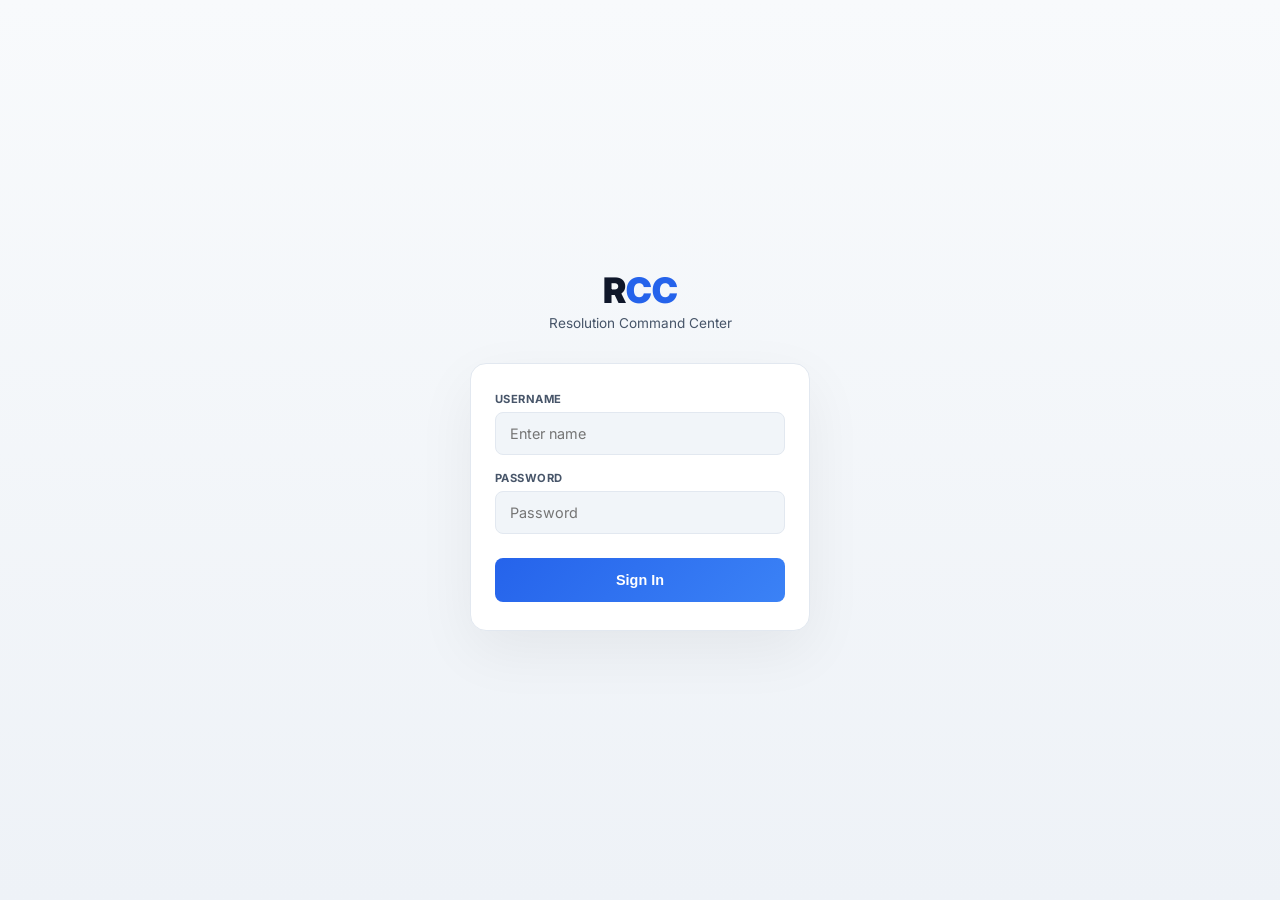
<file: mobile/index.html>
<!DOCTYPE html>
<html lang="en">
<head>
  <meta charset="UTF-8">
  <meta name="viewport" content="width=device-width, initial-scale=1.0, maximum-scale=1.0, user-scalable=no">
  <meta name="theme-color" content="#0b1120">
  <meta name="apple-mobile-web-app-capable" content="yes">
  <meta name="apple-mobile-web-app-status-bar-style" content="black-translucent">
  <meta name="apple-mobile-web-app-title" content="RCC">
  <link rel="manifest" href="manifest.json">
  <link rel="apple-touch-icon" href="icons/icon-192.png">
  <link rel="icon" type="image/png" href="icons/icon-192.png">
  <link href="https://fonts.googleapis.com/css2?family=Inter:wght@400;500;600;700;800;900&family=JetBrains+Mono:wght@400;600;700;800&display=swap" rel="stylesheet">
  <link rel="stylesheet" href="style.css?v=27">
  <title>RCC Mobile</title>
</head>
<body>

  <!-- LOGIN SCREEN -->
  <div class="login-screen" id="loginScreen">
    <div class="login-logo">R<span>CC</span></div>
    <div class="login-sub">Resolution Command Center</div>
    <div class="login-form">
      <div class="input-group">
        <label>Username</label>
        <input type="text" id="loginUser" placeholder="Enter name" autocomplete="username">
      </div>
      <div class="input-group">
        <label>Password</label>
        <input type="password" id="loginPass" placeholder="Password" autocomplete="current-password">
      </div>
      <button class="btn-primary" id="loginBtn">Sign In</button>
      <div class="login-error" id="loginError">Invalid username or password</div>
    </div>
  </div>

  <!-- APP SHELL -->
  <div class="app-container" id="appContainer">
    
    <!-- TOP BAR -->
    <div class="topbar">
      <div style="display:flex;align-items:center;gap:10px">
        <button class="btn-menu" id="menuBtn" onclick="toggleMenu()">☰</button>
        <div class="topbar-title">R<span>CC</span></div>
      </div>
      <div class="topbar-user">
        <span class="topbar-badge" id="userBadge">Admin</span>
        <button class="btn-icon" onclick="forceRefresh()" title="Refresh">⟳</button>
        <button class="btn-icon" id="themeBtn" onclick="toggleTheme()" title="Theme">☀️</button>
        <button class="btn-logout" id="logoutBtn">Logout</button>
      </div>
    </div>

    <!-- SIDE MENU (Admin) -->
    <div class="menu-overlay" id="menuOverlay" onclick="toggleMenu()"></div>
    <div class="side-menu" id="sideMenu">
      <div class="menu-header">
        <div class="menu-title">R<span>CC</span> Menu</div>
        <button class="menu-close" onclick="toggleMenu()">✕</button>
      </div>
      <!-- SHARE LINKS — collapsible -->
      <div class="menu-section">
        <div class="menu-section-title menu-accordion" onclick="toggleAccordion(this)">📤 Share Links <span class="acc-arrow">▶</span></div>
        <div class="menu-accordion-body" style="display:none">
          <div class="menu-item" onclick="copyLink('trails')">
            <span>📌 Pending Trails Link</span>
            <span class="menu-hint">Copy</span>
          </div>
          <div class="menu-item" onclick="copyLink('flowlist')">
            <span>📋 Flow List Link</span>
            <span class="menu-hint">Copy</span>
          </div>
          <div class="menu-item toggle-item">
            <span>🔗 Links Access</span>
            <label class="toggle-switch">
              <input type="checkbox" id="linkToggle" checked onchange="togglePublicAccess()">
              <span class="toggle-slider"></span>
            </label>
          </div>
          <div class="menu-item toggle-item">
            <span>🔑 Password Lock</span>
            <label class="toggle-switch">
              <input type="checkbox" id="pwdToggle" onchange="togglePasswordRequired()">
              <span class="toggle-slider"></span>
            </label>
          </div>
          <div class="menu-item" onclick="changePassword()">
            <span>✏️ Change Password</span>
            <span class="menu-hint" id="currentPwd">rcc123</span>
          </div>
        </div>
      </div>
      <!-- ACTION CENTER — collapsible -->
      <div class="menu-section">
        <div class="menu-section-title menu-accordion" onclick="toggleAccordion(this)">🔐 Action Center <span class="acc-arrow">▶</span></div>
        <div class="menu-accordion-body" style="display:none">
          <div class="menu-item" onclick="copyLink('search')">
            <span>🔍 Action Center Link</span>
            <span class="menu-hint">Copy</span>
          </div>
          <div class="menu-item toggle-item">
            <span>🔓 Search Access</span>
            <label class="toggle-switch">
              <input type="checkbox" id="searchToggle" onchange="toggleSearchAccess()">
              <span class="toggle-slider"></span>
            </label>
          </div>
          <div class="menu-item" onclick="changeSearchPassword()">
            <span>🔑 Search Password</span>
            <span class="menu-hint" id="searchPwd">rcc@admin</span>
          </div>
        </div>
      </div>
      <!-- SETTINGS — collapsible -->
      <div class="menu-section">
        <div class="menu-section-title menu-accordion" onclick="toggleAccordion(this)">⚙️ Settings <span class="acc-arrow">▶</span></div>
        <div class="menu-accordion-body" style="display:none">
          <div class="menu-item toggle-item">
            <span>🌙 Night Mode</span>
            <label class="toggle-switch">
              <input type="checkbox" id="nightToggle" onchange="toggleTheme()">
              <span class="toggle-slider"></span>
            </label>
          </div>
          <div class="menu-item toggle-item">
            <span>📊 Projection %</span>
            <label class="toggle-switch">
              <input type="checkbox" id="projToggle" checked onchange="toggleProjection()">
              <span class="toggle-slider"></span>
            </label>
          </div>
          <div class="menu-item" onclick="installApp()">
            <span>📱 Install App</span>
          </div>
          <div class="menu-item" onclick="showVisitorLogs()">
            <span>👁️ Visitor Logs</span>
          </div>
        </div>
      </div>
      <!-- REPORTS — collapsible -->
      <div class="menu-section">
        <div class="menu-section-title menu-accordion" onclick="toggleAccordion(this)">📊 Reports <span class="acc-arrow">▶</span></div>
        <div class="menu-accordion-body" style="display:none">
          <div class="menu-item" onclick="generateReport()">
            <span>💰 Till Time Payments</span>
          </div>
          <div class="menu-item" onclick="generateResolutionTable()">
            <span>📋 Resolution Table</span>
          </div>
          <div class="menu-item" onclick="showPaymentUpdate()">
            <span>💳 Payment Update</span>
          </div>
          <div class="menu-item" onclick="showVerifyList()">
            <span>📋 Verify List</span>
          </div>
          <div class="menu-item" onclick="showTrailsUpload()">
            <span>📤 Upload Trails CSV</span>
          </div>
        </div>
      </div>
      <!-- INCENTIVE — collapsible -->
      <div class="menu-section">
        <div class="menu-section-title menu-accordion" onclick="toggleAccordion(this)">💰 Incentive <span class="acc-arrow">▶</span></div>
        <div class="menu-accordion-body" style="display:none">
          <div class="menu-item" onclick="generateWinners()">
            <span>🏅 Daily Winners</span>
          </div>
          <div class="menu-item" onclick="downloadMonthlyIncentive()">
            <span>📊 Monthly Incentive (Excel)</span>
          </div>
          <div class="menu-item" onclick="showIncentiveRules()">
            <span>⚙️ Incentive Rules</span>
          </div>
        </div>
      </div>
      <div class="menu-section">
        <div class="menu-item menu-danger" onclick="document.getElementById('logoutBtn').click();toggleMenu()">
          <span>🚪 Logout</span>
        </div>
      </div>
      <div class="menu-footer" id="menuFooter">Logged in as ADMIN</div>
    </div>

    <!-- REFRESH INDICATOR -->
    <div class="refresh-indicator" id="refreshIndicator">🔄 Refreshing...</div>

    <!-- PAGE CONTENT -->
    <div class="page-content">
      
      <!-- DASHBOARD PAGE -->
      <div class="page active" id="pageDashboard">
        <div id="dashboardContent"><div class="loader"><div class="spinner"></div></div></div>
      </div>

      <!-- TRAILS PAGE -->
      <div class="page" id="pageTrails">
        <div id="trailsContent"><div class="loader"><div class="spinner"></div></div></div>
      </div>

      <!-- FLOW LIST PAGE -->
      <div class="page" id="pageFlow">
        <div id="flowContent"><div class="loader"><div class="spinner"></div></div></div>
      </div>

      <!-- SEARCH PAGE -->
      <div class="page" id="pageSearch">
        <div class="search-box">
          <span class="icon">🔍</span>
          <input type="text" id="searchInput" placeholder="Loan No / Customer Name">
        </div>
        <div class="pill-tabs" id="searchBktTabs">
          <div class="pill-tab active" onclick="setSearchBkt('ALL')">ALL</div>
          <div class="pill-tab" onclick="setSearchBkt(1)">BKT-1</div>
          <div class="pill-tab" onclick="setSearchBkt(2)">BKT-2</div>
          <div class="pill-tab" onclick="setSearchBkt(3)">BKT-3</div>
          <div class="pill-tab" onclick="setSearchBkt(4)">BKT-4</div>
          <div class="pill-tab" onclick="setSearchBkt(5)">BKT-5</div>
          <div class="pill-tab" onclick="setSearchBkt(6)">BKT-6</div>
        </div>
        <div id="searchResults"></div>
      </div>

      <!-- PROJECTION PAGE -->
      <div class="page" id="pageRanking">
        <div id="rankingContent"><div class="loader"><div class="spinner"></div></div></div>
      </div>

    </div>

    <!-- BOTTOM NAV -->
    <div class="bottom-nav">
      <div class="nav-item active" data-page="pageDashboard">
        <span class="icon">📊</span>
        <span class="label">Dashboard</span>
      </div>
      <div class="nav-item" data-page="pageTrails">
        <span class="icon">📌</span>
        <span class="label">Trails</span>
      </div>
      <div class="nav-item" data-page="pageFlow">
        <span class="icon">📋</span>
        <span class="label">Flow</span>
      </div>
      <div class="nav-item" data-page="pageSearch">
        <span class="icon">🔍</span>
        <span class="label">Search</span>
      </div>
      <div class="nav-item" data-page="pageRanking">
        <span class="icon">📊</span>
        <span class="label">Projection</span>
      </div>
    </div>

  </div>

  <script src="app.js?v=88"></script>
</body>
</html>
</file>
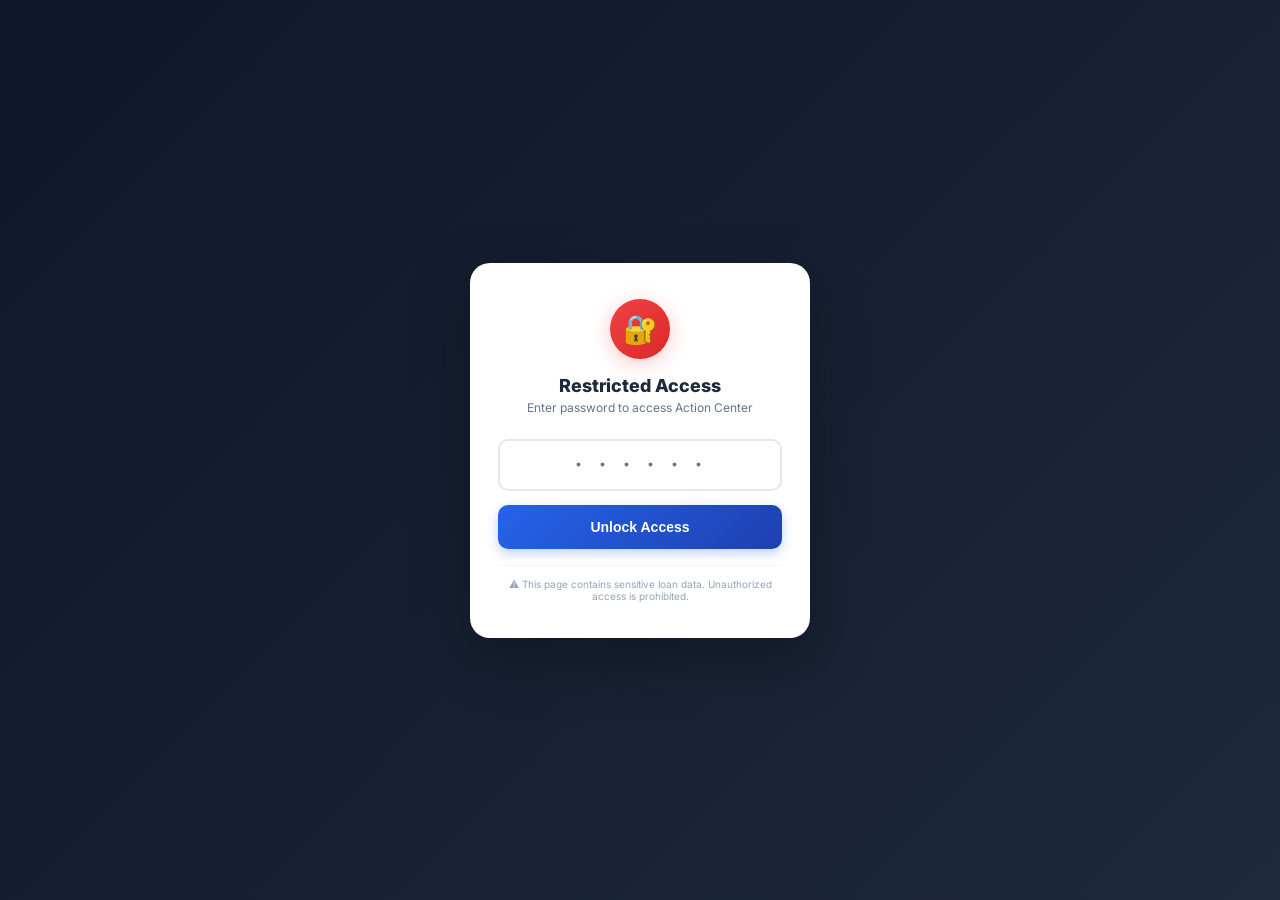
<file: mobile/public_search.html>
<!DOCTYPE html>
<html lang="en">
<head>
  <meta charset="UTF-8">
  <meta name="viewport" content="width=device-width, initial-scale=1.0, user-scalable=no">
  <title>RCC - Action Center</title>
  <link href="https://fonts.googleapis.com/css2?family=Inter:wght@400;500;600;700;800;900&family=JetBrains+Mono:wght@400;600;700&display=swap" rel="stylesheet">
  <style>
    * { margin: 0; padding: 0; box-sizing: border-box; }
    body { font-family: 'Inter', sans-serif; background: #f0f4f8; color: #1a202c; min-height: 100vh; }
    .topbar { background: linear-gradient(135deg, #1e293b, #334155); color: white; padding: 16px 20px; text-align: center; font-size: 15px; font-weight: 700; position: sticky; top: 0; z-index: 100; box-shadow: 0 2px 12px rgba(0,0,0,0.2); }
    .topbar small { display: block; font-size: 11px; font-weight: 400; opacity: 0.7; margin-top: 3px; }
    .container { padding: 16px; max-width: 600px; margin: 0 auto; }
    .search-wrap { position: relative; margin-bottom: 14px; }
    .search-wrap input { width: 100%; padding: 14px 16px 14px 42px; border: 2px solid #e2e8f0; border-radius: 12px; font-size: 14px; font-weight: 500; background: white; color: #1e293b; outline: none; box-shadow: 0 2px 8px rgba(0,0,0,0.04); }
    .search-wrap input:focus { border-color: #2563eb; box-shadow: 0 0 0 3px rgba(37,99,235,0.1); }
    .search-wrap .icon { position: absolute; left: 14px; top: 50%; transform: translateY(-50%); font-size: 16px; }
    .bkt-tabs { display: flex; gap: 6px; margin-bottom: 14px; overflow-x: auto; padding: 2px; }
    .bkt-tab { padding: 8px 14px; border-radius: 20px; font-size: 11px; font-weight: 700; cursor: pointer; white-space: nowrap; background: #e2e8f0; color: #475569; transition: all 0.2s; }
    .bkt-tab.active { background: linear-gradient(135deg, #2563eb, #1e40af); color: white; }
    .count-info { font-size: 12px; color: #64748b; margin-bottom: 12px; font-weight: 500; }
    .count-info strong { color: #1e293b; }
    .case-card { background: white; border: 1px solid #e2e8f0; border-radius: 12px; padding: 14px 16px; margin-bottom: 10px; cursor: pointer; transition: all 0.2s; box-shadow: 0 2px 6px rgba(0,0,0,0.04); }
    .case-card:active { transform: scale(0.98); }
    .case-card.expanded { border-color: #93c5fd; box-shadow: 0 4px 16px rgba(37,99,235,0.1); }
    .card-header { display: flex; align-items: center; justify-content: space-between; margin-bottom: 4px; }
    .card-name { font-size: 13px; font-weight: 700; color: #1e293b; display: flex; align-items: center; gap: 6px; }
    .card-chip { display: inline-flex; padding: 3px 8px; border-radius: 12px; font-size: 10px; font-weight: 700; font-family: 'JetBrains Mono', monospace; }
    .chip-stable { background: #dcfce7; color: #16a34a; border: 1px solid #bbf7d0; }
    .chip-flow { background: #fef3c7; color: #d97706; border: 1px solid #fde68a; }
    .chip-rb { background: #ede9fe; color: #7c3aed; border: 1px solid #ddd6fe; }
    .card-sub { font-size: 11px; color: #64748b; font-weight: 500; }
    .card-sub .green { color: #059669; font-weight: 700; }
    .card-details { display: none; margin-top: 12px; border-top: 1px solid #f1f5f9; padding-top: 12px; }
    .case-card.expanded .card-details { display: block; }
    .detail-section { margin-bottom: 12px; }
    .detail-section:last-child { margin-bottom: 0; }
    .section-title { font-size: 10px; font-weight: 700; color: #2563eb; text-transform: uppercase; letter-spacing: 0.05em; margin-bottom: 8px; padding-bottom: 4px; border-bottom: 1px solid #eff6ff; }
    .detail-grid { display: grid; grid-template-columns: 1fr 1fr; gap: 8px; }
    .detail-item { display: flex; flex-direction: column; gap: 1px; }
    .detail-label { font-size: 9px; font-weight: 700; color: #94a3b8; text-transform: uppercase; }
    .detail-val { font-size: 12px; font-weight: 600; color: #1e293b; }
    .detail-val.mono { font-family: 'JetBrains Mono', monospace; }
    .detail-val.green { color: #059669; }
    .detail-val.amber { color: #d97706; }
    .detail-val.red { color: #dc2626; }
    .detail-val.purple { color: #7c3aed; }
    .empty { text-align: center; padding: 40px; color: #94a3b8; font-size: 13px; }
    .empty .emoji { font-size: 36px; margin-bottom: 8px; }

    /* PASSWORD GATE */
    .password-gate { position: fixed; inset: 0; background: linear-gradient(135deg, #0f172a, #1e293b); display: flex; justify-content: center; align-items: center; z-index: 9999; padding: 20px; }
    .password-card { background: white; border-radius: 20px; padding: 36px 28px; text-align: center; box-shadow: 0 20px 60px rgba(0,0,0,0.3); max-width: 340px; width: 100%; }
    .password-card .lock-icon { width: 60px; height: 60px; background: linear-gradient(135deg, #ef4444, #dc2626); border-radius: 50%; display: flex; align-items: center; justify-content: center; font-size: 28px; margin: 0 auto 16px; box-shadow: 0 4px 20px rgba(239,68,68,0.3); }
    .password-card .title { font-size: 18px; font-weight: 800; color: #1e293b; margin-bottom: 4px; }
    .password-card .subtitle { font-size: 12px; color: #64748b; margin-bottom: 24px; }
    .password-card input { width: 100%; padding: 14px 16px; border: 2px solid #e2e8f0; border-radius: 10px; font-size: 15px; outline: none; text-align: center; letter-spacing: 3px; font-weight: 700; font-family: 'JetBrains Mono', monospace; }
    .password-card input:focus { border-color: #2563eb; box-shadow: 0 0 0 3px rgba(37,99,235,0.1); }
    .password-card button { width: 100%; padding: 14px; margin-top: 14px; background: linear-gradient(135deg, #2563eb, #1e40af); color: white; border: none; border-radius: 10px; font-size: 14px; font-weight: 700; cursor: pointer; box-shadow: 0 4px 12px rgba(37,99,235,0.3); transition: all 0.2s; }
    .password-card button:active { transform: scale(0.97); }
    .password-card .error { color: #dc2626; font-size: 12px; margin-top: 10px; display: none; font-weight: 600; }
    .password-card .warning { font-size: 10px; color: #94a3b8; margin-top: 16px; padding-top: 12px; border-top: 1px solid #f1f5f9; }
  </style>
</head>
<body>
  <!-- PASSWORD GATE (always required for search) -->
  <div class="password-gate" id="passwordGate">
    <div class="password-card">
      <div class="lock-icon">🔐</div>
      <div class="title">Restricted Access</div>
      <div class="subtitle">Enter password to access Action Center</div>
      <input type="password" id="gatePassword" placeholder="• • • • • •" onkeypress="if(event.key==='Enter')verifyPassword()">
      <button onclick="verifyPassword()">Unlock Access</button>
      <div class="error" id="gateError">❌ Wrong password. Access denied.</div>
      <div class="warning">⚠️ This page contains sensitive loan data. Unauthorized access is prohibited.</div>
    </div>
  </div>

  <!-- MAIN CONTENT -->
  <div id="mainApp" style="display:none">
    <div class="topbar">
      🔍 RCC — Action Center
      <small>Search loan details</small>
    </div>
    <div class="container">
      <div class="search-wrap">
        <span class="icon">🔍</span>
        <input type="text" id="searchInput" placeholder="Loan No / Customer Name">
      </div>
      <div class="bkt-tabs" id="bktTabs">
        <div class="bkt-tab active" onclick="setBkt('ALL')">ALL</div>
        <div class="bkt-tab" onclick="setBkt(1)">BKT-1</div>
        <div class="bkt-tab" onclick="setBkt(2)">BKT-2</div>
        <div class="bkt-tab" onclick="setBkt(3)">BKT-3</div>
        <div class="bkt-tab" onclick="setBkt(4)">BKT-4</div>
        <div class="bkt-tab" onclick="setBkt(5)">BKT-5</div>
        <div class="bkt-tab" onclick="setBkt(6)">BKT-6</div>
      </div>
      <div class="bkt-tabs" id="statusTabs">
        <div class="bkt-tab active" onclick="setStatus('ALL')">ALL</div>
        <div class="bkt-tab" onclick="setStatus('FLOW')" style="--tab-color:#d97706">FLOW</div>
        <div class="bkt-tab" onclick="setStatus('STABLE')" style="--tab-color:#059669">STABLE</div>
        <div class="bkt-tab" onclick="setStatus('RB')" style="--tab-color:#7c3aed">RB</div>
      </div>
      <div id="results"><div class="empty"><div class="emoji">🔍</div>Search for a loan or customer name</div></div>
    </div>
  </div>

  <script>
    const API = window.location.origin;
    let currentBkt = 'ALL';
    let currentStatus = 'ALL';
    let searchTimeout = null;

    function fmtIndian(num) {
      if (!num || isNaN(num)) return '0';
      num = Math.round(Math.abs(num));
      const str = num.toString();
      if (str.length <= 3) return '₹' + str;
      const last3 = str.slice(-3);
      const rest = str.slice(0, -3);
      const formatted = rest.replace(/\B(?=(\d{2})+(?!\d))/g, ',') + ',' + last3;
      return '₹' + formatted;
    }

    // PASSWORD VERIFICATION
    async function verifyPassword() {
      const pwd = document.getElementById('gatePassword').value;
      try {
        const res = await fetch(`${API}/api/public-verify`, {
          method: 'POST',
          headers: { 'Content-Type': 'application/json' },
          body: JSON.stringify({ password: pwd, type: 'search' })
        });
        const data = await res.json();
        if (data.verified) {
          document.getElementById('passwordGate').style.display = 'none';
          document.getElementById('mainApp').style.display = 'block';
          loadCases('');
        } else {
          document.getElementById('gateError').style.display = 'block';
          document.getElementById('gatePassword').value = '';
        }
      } catch(e) {
        document.getElementById('gateError').style.display = 'block';
      }
    }

    // SEARCH
    document.getElementById('searchInput').addEventListener('input', (e) => {
      clearTimeout(searchTimeout);
      searchTimeout = setTimeout(() => loadCases(e.target.value), 300);
    });

    function setBkt(b) {
      currentBkt = b;
      document.querySelectorAll('#bktTabs .bkt-tab').forEach((t, i) => {
        if (b === 'ALL' && i === 0) t.classList.add('active');
        else if (b === i) t.classList.add('active');
        else t.classList.remove('active');
      });
      loadCases(document.getElementById('searchInput').value);
    }

    function setStatus(s) {
      currentStatus = s;
      document.querySelectorAll('#statusTabs .bkt-tab').forEach((t, i) => {
        const vals = ['ALL', 'FLOW', 'STABLE', 'RB'];
        t.classList.toggle('active', vals[i] === s);
      });
      loadCases(document.getElementById('searchInput').value);
    }

    async function loadCases(query) {
      let url = `${API}/api/search?q=${encodeURIComponent(query || '')}&user=ADMIN&role=admin`;
      if (currentBkt !== 'ALL') url += `&bucket=${currentBkt}`;
      if (currentStatus !== 'ALL') url += `&status=${currentStatus}`;
      try {
        const res = await fetch(url);
        const data = await res.json();
        if (!data || !data.results || data.results.length === 0) {
          document.getElementById('results').innerHTML = '<div class="empty"><div class="emoji">📭</div>No cases found</div>';
          return;
        }
        let html = `<div class="count-info">Showing <strong>${data.results.length}</strong> cases</div>`;
        data.results.forEach(r => {
          const chipCls = r.pos_status === 'STABLE' ? 'chip-stable' : r.pos_status === 'RB' ? 'chip-rb' : 'chip-flow';
          const rcCls = r.receipt_cut === 'PAID' ? 'green' : 'red';
          html += `
            <div class="case-card" onclick="this.classList.toggle('expanded')">
              <div class="card-header">
                <div class="card-name"><span>🏦</span>${r.customer_name}</div>
                <span class="card-chip ${chipCls}">${r.pos_status}</span>
              </div>
              <div class="card-sub">For Stable <span class="green">${fmtIndian(r.stab_amount)}</span> · POS ${fmtIndian(r.pos)} · BKT-${r.bucket}</div>
              <div class="card-details">
                <div class="detail-section">
                  <div class="section-title">Basic Details</div>
                  <div class="detail-grid">
                    <div class="detail-item"><span class="detail-label">Loan No</span><span class="detail-val mono">${r.loan_no}</span></div>
                    <div class="detail-item"><span class="detail-label">Customer</span><span class="detail-val">${r.customer_name}</span></div>
                    <div class="detail-item"><span class="detail-label">Executive</span><span class="detail-val">${r.team}</span></div>
                    <div class="detail-item"><span class="detail-label">Area</span><span class="detail-val">${r.area || '—'}</span></div>
                    <div class="detail-item"><span class="detail-label">Mobile</span><span class="detail-val mono">${r.mobile || '—'}</span></div>
                    <div class="detail-item"><span class="detail-label">Bucket</span><span class="detail-val">BKT-${r.bucket}</span></div>
                  </div>
                </div>
                <div class="detail-section">
                  <div class="section-title">Recovery Info</div>
                  <div class="detail-grid">
                    <div class="detail-item"><span class="detail-label">EMI</span><span class="detail-val mono">${fmtIndian(r.emi)}</span></div>
                    <div class="detail-item"><span class="detail-label">Stable Amt</span><span class="detail-val mono green">${fmtIndian(r.stab_amount)}</span></div>
                    <div class="detail-item"><span class="detail-label">POS</span><span class="detail-val mono green">${fmtIndian(r.pos)}</span></div>
                    <div class="detail-item"><span class="detail-label">Paid</span><span class="detail-val mono green">${fmtIndian(r.paid_amount)}</span></div>
                    <div class="detail-item"><span class="detail-label">DRA%</span><span class="detail-val mono amber">${r.dra_pct}%</span></div>
                    <div class="detail-item"><span class="detail-label">Receipt</span><span class="detail-val ${rcCls}">${r.receipt_cut}</span></div>
                  </div>
                </div>
              </div>
            </div>
          `;
        });
        document.getElementById('results').innerHTML = html;
      } catch(e) {
        document.getElementById('results').innerHTML = '<div class="empty"><div class="emoji">⚠️</div>Error loading data</div>';
      }
    }
  </script>
</body>
</html>
</file>
<file: mobile/style.css>
/* ── RCC Mobile PWA — Streamlit-Level Premium Theme ── */

:root, [data-theme="dark"] {
  --bg: #0b1120;
  --surface: #131c2e;
  --surface2: #1a2540;
  --border: #2d3b52;
  --ink: #e8edf5;
  --muted: #7a8ba8;
  --accent: #3b82f6;
  --green: #10b981;
  --green-val: #4ade80;
  --amber: #f59e0b;
  --amber-val: #fbbf24;
  --red: #ef4444;
  --red-val: #f87171;
  --purple: #8b5cf6;
  --purple-val: #c4b5fd;
  --font: 'Inter', -apple-system, BlinkMacSystemFont, "Segoe UI", Roboto, sans-serif;
  --mono: 'JetBrains Mono', 'SF Mono', monospace;
  --radius: 14px;
  --shadow: 0 8px 32px rgba(0,0,0,.3);
  --track-bg: #0a1425;
  --donut-track: #0a1425;
  --payout-bg: linear-gradient(135deg, #1a1040, #2d1b69);
  --banner-bg: linear-gradient(135deg, #0f2847 0%, #1d4ed8 50%, #3b82f6 100%);
  --topbar-bg: rgba(11,17,32,.95);
  --nav-bg: rgba(19,28,46,.97);
  --chip-bg: rgba(59,130,246,.12);
}

[data-theme="light"] {
  --bg: #f8fafc;
  --surface: #ffffff;
  --surface2: #f1f5f9;
  --border: #e2e8f0;
  --ink: #0f172a;
  --muted: #475569;
  --accent: #2563eb;
  --green: #059669;
  --green-val: #059669;
  --amber: #d97706;
  --amber-val: #b45309;
  --red: #dc2626;
  --red-val: #dc2626;
  --purple: #7c3aed;
  --purple-val: #6d28d9;
  --shadow: 0 4px 12px rgba(0,0,0,.06);
  --track-bg: #e2e8f0;
  --donut-track: #e2e8f0;
  --payout-bg: linear-gradient(135deg, #eef2ff, #e0e7ff);
  --banner-bg: linear-gradient(135deg, #1e40af 0%, #2563eb 40%, #60a5fa 100%);
  --topbar-bg: rgba(255,255,255,.95);
  --nav-bg: rgba(255,255,255,.97);
  --chip-bg: rgba(37,99,235,.08);
}

* { margin: 0; padding: 0; box-sizing: border-box; }

body {
  font-family: var(--font);
  background: var(--bg);
  color: var(--ink);
  min-height: 100vh;
  -webkit-tap-highlight-color: transparent;
  overscroll-behavior: none;
}

/* ── LOGIN ── */
.login-screen {
  display: flex; flex-direction: column; align-items: center; justify-content: center;
  min-height: 100vh; padding: 24px;
  background: linear-gradient(180deg, #0b1120, #131c2e);
}
.login-logo { font-size: 2.2rem; font-weight: 900; color: var(--ink); margin-bottom: 4px; }
.login-logo span { color: var(--accent); }
.login-sub { color: var(--muted); font-size: .85rem; margin-bottom: 32px; }
.login-form {
  width: 100%; max-width: 340px; background: var(--surface);
  border: 1px solid var(--border); border-radius: 16px;
  padding: 28px 24px; box-shadow: var(--shadow);
}
.input-group { margin-bottom: 16px; }
.input-group label { display: block; font-size: .7rem; font-weight: 700; color: var(--muted); text-transform: uppercase; margin-bottom: 6px; letter-spacing: .04em; }
.input-group input {
  width: 100%; padding: 12px 14px; background: var(--surface2);
  border: 1.5px solid var(--border); border-radius: 8px;
  color: var(--ink); font-size: .9rem; font-family: var(--font); outline: none; transition: border-color .2s;
}
.input-group input:focus { border-color: var(--accent); box-shadow: 0 0 0 3px rgba(59,130,246,.15); }
.btn-primary {
  width: 100%; padding: 14px; background: linear-gradient(135deg, #2563eb, #3b82f6);
  color: #fff; border: none; border-radius: 8px; font-size: .9rem; font-weight: 700;
  cursor: pointer; transition: all .2s; margin-top: 8px;
}
.btn-primary:active { transform: scale(.97); box-shadow: 0 2px 12px rgba(59,130,246,.4); }
.login-error { color: var(--red); font-size: .8rem; margin-top: 12px; text-align: center; display: none; }

/* ── APP SHELL ── */
.app-container { display: none; flex-direction: column; min-height: 100vh; }
.app-container.active { display: flex; }
.login-screen.hidden { display: none; }

/* ── TOPBAR ── */
.topbar {
  position: sticky; top: 0; z-index: 100;
  background: var(--topbar-bg); backdrop-filter: blur(16px);
  border-bottom: 1px solid var(--border); padding: 14px 16px;
  display: flex; align-items: center; justify-content: space-between;
  box-shadow: 0 2px 12px rgba(0,0,0,.08);
}
.topbar-title { font-size: 1.2rem; font-weight: 900; color: var(--ink); letter-spacing: -.02em; }
.topbar-title span { color: var(--accent); }
.topbar-user { display: flex; align-items: center; gap: 8px; }
.topbar-badge { background: linear-gradient(135deg, rgba(59,130,246,.15), rgba(59,130,246,.08)); border: 1px solid rgba(59,130,246,.3); color: var(--accent); font-size: .65rem; font-weight: 700; padding: 5px 12px; border-radius: 20px; }
.btn-logout { background: rgba(239,68,68,.08); border: 1px solid rgba(239,68,68,.25); color: var(--red); font-size: .7rem; font-weight: 700; padding: 6px 12px; border-radius: 8px; cursor: pointer; transition: all .2s; }
.btn-logout:active { transform: scale(.95); background: rgba(239,68,68,.15); }
.btn-icon { background: var(--surface2); border: 1px solid var(--border); font-size: .95rem; padding: 5px 9px; border-radius: 8px; cursor: pointer; line-height: 1; transition: all .2s; }
.btn-icon:active { transform: scale(.88) rotate(180deg); }

/* ── EXEC FILTER (ADMIN) ── */
.exec-filter { padding: 12px 16px 0; position: sticky; top: 49px; z-index: 90; background: var(--bg); }
.filter-label { font-size: .65rem; font-weight: 700; color: var(--muted); text-transform: uppercase; margin-bottom: 6px; letter-spacing: .04em; }
.exec-filter select {
  width: 100%; padding: 10px 14px; background: var(--surface); border: 1.5px solid var(--accent);
  border-radius: 8px; color: var(--ink); font-size: .82rem; font-weight: 700; font-family: var(--font);
  outline: none; appearance: none; -webkit-appearance: none;
  background-image: url("data:image/svg+xml;charset=UTF-8,%3csvg xmlns='http://www.w3.org/2000/svg' viewBox='0 0 24 24' fill='none' stroke='%233b82f6' stroke-width='2'%3e%3cpolyline points='6 9 12 15 18 9'/%3e%3c/svg%3e");
  background-repeat: no-repeat; background-position: right 12px center; background-size: 16px; cursor: pointer;
}

/* ── SIDE MENU ── */
.btn-menu { background: var(--surface2); border: 1px solid var(--border); font-size: 1.1rem; padding: 5px 9px; border-radius: 6px; cursor: pointer; line-height: 1; color: var(--ink); display: none; }
.menu-overlay { position: fixed; inset: 0; background: rgba(0,0,0,.6); z-index: 200; display: none; backdrop-filter: blur(4px); }
.menu-overlay.open { display: block; }
.side-menu { position: fixed; top: 0; left: -300px; width: 280px; height: 100vh; background: var(--surface); z-index: 201; transition: left .3s cubic-bezier(.4,0,.2,1); display: flex; flex-direction: column; box-shadow: 8px 0 40px rgba(0,0,0,.4); }
.side-menu.open { left: 0; }
.menu-header { display: flex; align-items: center; justify-content: space-between; padding: 20px 20px 16px; border-bottom: 1px solid var(--border); background: var(--payout-bg); }
.menu-title { font-size: 1.2rem; font-weight: 900; color: #fff; }
.menu-title span { color: #7dd3fc; }
.menu-close { background: rgba(255,255,255,.15); border: 1px solid rgba(255,255,255,.2); font-size: 1rem; color: #fff; cursor: pointer; padding: 6px 10px; border-radius: 8px; backdrop-filter: blur(4px); }
.menu-section { padding: 14px 0; border-bottom: 1px solid var(--border); }
.menu-section:last-of-type { border-bottom: none; }
.menu-section-title { font-size: .6rem; font-weight: 800; color: var(--accent); text-transform: uppercase; letter-spacing: .08em; padding: 0 20px 10px; }
.menu-section-title.menu-accordion { cursor: pointer; display: flex; align-items: center; justify-content: space-between; padding: 12px 20px; margin: 0; }
.menu-section-title.menu-accordion:active { opacity: .7; }
.acc-arrow { font-size: .6rem; transition: transform .3s; }
.acc-arrow.open { transform: rotate(90deg); }
.menu-accordion-body { overflow: hidden; transition: all .3s ease; }
.menu-item { display: flex; align-items: center; justify-content: space-between; padding: 14px 20px; cursor: pointer; transition: all .2s; font-size: .85rem; font-weight: 600; color: var(--ink); border-radius: 0; margin: 0; }
.menu-item:active { background: rgba(59,130,246,.1); transform: scale(.98); }
.menu-hint { font-size: .65rem; color: #fff; font-weight: 700; background: linear-gradient(135deg, var(--accent), #1d4ed8); padding: 4px 10px; border-radius: 6px; box-shadow: 0 2px 8px rgba(59,130,246,.3); }
.menu-danger { color: var(--red) !important; }
.menu-footer { margin-top: auto; padding: 16px 20px; font-size: .72rem; color: var(--muted); border-top: 1px solid var(--border); background: var(--surface2); text-align: center; font-weight: 600; }

[data-theme="light"] .side-menu { background: #fff; box-shadow: 8px 0 40px rgba(0,0,0,.1); }
[data-theme="light"] .menu-header { background: linear-gradient(135deg, #1e3a5f, #2563eb); }
[data-theme="light"] .menu-section { border-bottom-color: #f1f5f9; }
[data-theme="light"] .menu-item:active { background: #eff6ff; }

/* ── BOTTOM NAV ── */
.bottom-nav {
  position: fixed; bottom: 0; left: 0; right: 0; z-index: 100;
  background: var(--nav-bg); backdrop-filter: blur(16px);
  border-top: 1px solid var(--border); display: flex; padding: 8px 6px;
  padding-bottom: max(8px, env(safe-area-inset-bottom));
  box-shadow: 0 -4px 20px rgba(0,0,0,.1);
}
.nav-item { flex: 1; display: flex; flex-direction: column; align-items: center; gap: 3px; padding: 8px 4px; cursor: pointer; transition: all .25s cubic-bezier(.4,0,.2,1); border-radius: 12px; position: relative; }
.nav-item .icon { font-size: 1.2rem; transition: transform .2s; }
.nav-item .label { font-size: .6rem; font-weight: 700; color: var(--muted); transition: color .2s; }
.nav-item.active .icon { transform: scale(1.15); }
.nav-item.active .label { color: var(--accent); font-weight: 800; }
.nav-item.active { background: var(--chip-bg); box-shadow: 0 2px 12px rgba(59,130,246,.12); }
.nav-item:active { transform: scale(.92); }

/* ── PAGE CONTENT ── */
.page-content { flex: 1; padding: 14px; padding-bottom: 76px; overflow-y: auto; }
.page { display: none; }
.page.active { display: block; animation: fadeIn .3s ease; }
@keyframes fadeIn { from { opacity: 0; transform: translateY(6px); } to { opacity: 1; transform: translateY(0); } }

/* ── PAYOUT CARD ── */
.payout-card {
  background: var(--payout-bg); border: 1px solid rgba(139,92,246,.3);
  border-radius: var(--radius); padding: 18px; margin-bottom: 14px; box-shadow: var(--shadow);
}
.payout-header { display: flex; align-items: center; gap: 8px; margin-bottom: 10px; }
.payout-label { font-size: .68rem; font-weight: 700; color: var(--muted); text-transform: uppercase; letter-spacing: .04em; }
.payout-amount { font-size: 2rem; font-weight: 900; color: var(--ink); font-family: var(--mono); line-height: 1; margin-bottom: 6px; }
.payout-subtitle { font-size: .75rem; color: var(--green-val); font-weight: 700; margin-bottom: 14px; }
.slab-grid { display: grid; grid-template-columns: 1fr 1fr; gap: 8px; }
.slab-item { text-align: center; padding: 10px 8px; border-radius: 10px; border: 1px solid; }
.slab-item.red-bg { background: rgba(239,68,68,.1); border-color: rgba(239,68,68,.25); }
.slab-item.amber-bg { background: rgba(245,158,11,.1); border-color: rgba(245,158,11,.25); }
.slab-item.green-bg { background: rgba(16,185,129,.1); border-color: rgba(16,185,129,.25); }
.slab-item.purple-bg { background: rgba(139,92,246,.1); border-color: rgba(139,92,246,.25); }
.slab-tag { font-size: .52rem; font-weight: 700; color: var(--muted); text-transform: uppercase; }
.slab-rate { font-size: 1.3rem; font-weight: 900; margin: 2px 0; }
.slab-amt { font-size: .72rem; font-weight: 700; color: var(--ink); }

/* ── BKT CARD ── */
.bkt-card {
  background: var(--surface); border: 1px solid var(--border); border-radius: var(--radius);
  padding: 18px; margin-bottom: 14px; box-shadow: var(--shadow); position: relative; overflow: hidden;
}
.bkt-card::before { content: ''; position: absolute; top: 0; left: 0; right: 0; height: 2px; background: linear-gradient(90deg, var(--green), var(--accent)); opacity: .6; }
.bkt-header { display: flex; align-items: center; justify-content: space-between; margin-bottom: 14px; }
.bkt-title { display: flex; align-items: center; gap: 8px; font-size: .95rem; font-weight: 800; color: var(--ink); }
.bkt-cases { font-size: .75rem; color: var(--muted); }
.bkt-cases strong { color: var(--ink); }

/* Donut row */
.bkt-donut-row { display: flex; align-items: center; gap: 14px; margin-bottom: 12px; }
.donut-wrap { position: relative; width: 70px; height: 70px; flex-shrink: 0; }
.donut-center { position: absolute; inset: 0; display: flex; flex-direction: column; align-items: center; justify-content: center; }
.donut-sub { font-size: .5rem; color: var(--muted); font-weight: 700; text-transform: uppercase; }
.donut-val { font-size: .8rem; font-weight: 800; }
.bkt-big { flex: 1; }
.bkt-big-label { font-size: .65rem; color: var(--muted); font-weight: 700; text-transform: uppercase; }
.bkt-big-val { font-size: 2rem; font-weight: 900; font-family: var(--mono); line-height: 1; }
.bkt-big-target { font-size: .7rem; color: var(--muted); margin-top: 4px; }
.bkt-rb-box { background: rgba(139,92,246,.1); border: 1px solid rgba(139,92,246,.25); border-radius: 8px; padding: 8px 12px; text-align: center; flex-shrink: 0; }
.bkt-rb-label { font-size: .55rem; color: var(--muted); font-weight: 700; text-transform: uppercase; }
.bkt-rb-val { font-size: 1.1rem; font-weight: 800; color: var(--purple-val); font-family: var(--mono); }
[data-theme="light"] .bkt-rb-box { background: rgba(124,58,237,.06); border-color: rgba(124,58,237,.15); }
[data-theme="light"] .bkt-rb-val { color: #7c3aed; }

/* Progress bar */
.progress-bar { height: 8px; background: var(--track-bg); border-radius: 99px; overflow: visible; position: relative; margin: 10px 0; }
.progress-fill { height: 100%; border-radius: 99px; transition: width .6s ease; }
.progress-fill.green { background: linear-gradient(90deg, #10b981, #4ade80); }
.progress-fill.blue { background: linear-gradient(90deg, #3b82f6, #7dd3fc); }
.progress-fill.purple { background: linear-gradient(90deg, #8b5cf6, #ec4899); }
.target-marker { position: absolute; top: -4px; width: 2px; height: 16px; background: var(--amber); border-radius: 2px; }

/* BKT stats grid */
.bkt-stats { display: grid; grid-template-columns: 1fr 1fr 1fr; gap: 8px; margin: 12px 0; }
.bkt-stat { background: rgba(11,17,32,.6); border: 1px solid var(--border); border-radius: 8px; padding: 10px; text-align: center; }
.bkt-stat-label { font-size: .55rem; color: var(--muted); font-weight: 700; text-transform: uppercase; margin-bottom: 3px; }
.bkt-stat-val { font-size: 1.1rem; font-weight: 800; font-family: var(--mono); }
.bkt-stat-val.flow { color: #7dd3fc; }
.bkt-stat-val.stable { color: #4ade80; }
.bkt-stat-val.rb { color: #f472b6; }

/* Collection row */
.bkt-collection {
  display: flex; align-items: center; justify-content: space-between;
  padding: 10px 14px; background: rgba(11,17,32,.6); border: 1px solid var(--border);
  border-radius: 8px; font-size: .78rem; font-weight: 700; color: var(--muted);
}
.bkt-collection span:last-child { font-size: 1rem; font-weight: 800; font-family: var(--mono); }

/* ── RECEIPT CUT CARD ── */
.receipt-card {
  background: var(--surface); border: 1px solid rgba(139,92,246,.2); border-radius: var(--radius);
  padding: 18px; margin-bottom: 14px; box-shadow: var(--shadow);
}
.receipt-main { display: flex; justify-content: space-between; align-items: flex-end; margin-bottom: 10px; }
.receipt-label { font-size: .65rem; color: var(--muted); font-weight: 700; }
.receipt-val { font-size: 2rem; font-weight: 900; font-family: var(--mono); line-height: 1; }
.receipt-gap { font-size: .78rem; color: var(--muted); margin: 8px 0 14px; font-weight: 600; }
.receipt-stats { display: grid; grid-template-columns: 1fr 1fr; gap: 10px; margin-bottom: 14px; }
.receipt-stat { border-radius: 10px; padding: 14px; text-align: center; border: 1px solid; }
.receipt-stat.green-bg { background: rgba(16,185,129,.08); border-color: rgba(16,185,129,.2); }
.receipt-stat.red-bg { background: rgba(239,68,68,.08); border-color: rgba(239,68,68,.2); }
.receipt-stat-label { font-size: .6rem; color: var(--muted); font-weight: 700; margin-bottom: 4px; }
.receipt-stat-val { font-size: 1.6rem; font-weight: 900; font-family: var(--mono); }

/* ── TABLE STYLES (Streamlit match) ── */
.rcc-table-wrap { border: 1px solid var(--border); border-radius: 10px; overflow: hidden; background: var(--surface); box-shadow: var(--shadow); margin-bottom: 14px; overflow-x: hidden; }
.rcc-table { width: 100%; border-collapse: collapse; font-size: .78rem; table-layout: fixed; overflow: hidden; }
.rcc-table thead th {
  position: sticky; top: 0; z-index: 5; background: var(--surface2); color: var(--muted);
  font-weight: 700; text-align: left; border-bottom: 2px solid var(--border);
  padding: 10px 8px; font-size: .62rem; text-transform: uppercase; letter-spacing: .04em;
  border-right: 1px solid var(--border);
}
.rcc-table thead th:last-child { border-right: none; }
.rcc-table tbody td { background: var(--surface); color: var(--ink); border-bottom: 1px solid var(--border); border-right: 1px solid var(--border); padding: 10px 8px; transition: background .15s; font-size: .78rem; word-wrap: break-word; overflow-wrap: break-word; }
.rcc-table tbody td:last-child { border-right: none; }
.rcc-table tbody tr:nth-child(even) td { background: var(--surface2); }
.rcc-table tbody tr:hover td { background: rgba(59,130,246,.06); }
.rcc-table tbody tr:last-child td { border-bottom: none; }
.rcc-table .mono { font-family: var(--mono); font-weight: 700; font-size: .75rem; white-space: nowrap; }
.rcc-table .text-right { text-align: right; }
.rcc-table .text-center { text-align: center; }

/* Flow table — left green border on rows (like screenshot) */
.flow-table-wrap .rcc-table tbody td:first-child { border-left: 3px solid var(--green); padding-left: 10px; }
.flow-table-wrap .rcc-table tbody tr:nth-child(even) td:first-child { border-left-color: var(--green); }

/* ── PROJECTION BADGE (in banner) ── */
.banner-projection { text-align: center; background: rgba(255,255,255,.18); border-radius: 8px; padding: 5px 10px; backdrop-filter: blur(8px); border: 1px solid rgba(255,255,255,.2); position: relative; z-index: 1; }
.proj-label { font-size: .45rem; font-weight: 800; color: rgba(255,255,255,.75); text-transform: uppercase; letter-spacing: .06em; margin-bottom: 1px; }
.proj-value { font-size: 1.1rem; font-weight: 900; color: #fff; font-family: var(--mono); line-height: 1.1; text-shadow: 0 1px 3px rgba(0,0,0,.2); }

[data-theme="light"] .banner-projection { background: rgba(255,255,255,.22); border-color: rgba(255,255,255,.25); }
[data-theme="light"] .proj-label { color: rgba(255,255,255,.8); }
[data-theme="light"] .proj-value { color: #fff; }

/* Trail table: col widths */
.rcc-table.trails-table col:nth-child(1) { width: 28%; }
.rcc-table.trails-table col:nth-child(2) { width: 44%; }
.rcc-table.trails-table col:nth-child(3) { width: 28%; }

/* Flow table: col widths (4 cols: Name, POS, DRA%, STAB) */
.rcc-table.flow-table col:nth-child(1) { width: 36%; }
.rcc-table.flow-table col:nth-child(2) { width: 22%; }
.rcc-table.flow-table col:nth-child(3) { width: 20%; }
.rcc-table.flow-table col:nth-child(4) { width: 22%; }

/* Area chip */
.area-chip { background: var(--surface2); color: #7dd3fc; border-radius: 4px; padding: 3px 10px; font-size: .72rem; font-weight: 700; display: inline-block; }

/* Status chip */
.status-chip { display: inline-flex; padding: 3px 9px; border-radius: 20px; font-size: .68rem; font-weight: 700; font-family: var(--mono); }
.chip-green { background: rgba(16,185,129,.15); color: #4ade80; border: 1px solid rgba(16,185,129,.3); }
.chip-amber { background: rgba(245,158,11,.15); color: #fbbf24; border: 1px solid rgba(245,158,11,.3); }
.chip-red { background: rgba(239,68,68,.15); color: #f87171; border: 1px solid rgba(239,68,68,.3); }
.chip-purple { background: rgba(139,92,246,.15); color: #c4b5fd; border: 1px solid rgba(139,92,246,.3); }

/* Rank badge */
.rank-cell { text-align: center; }
.rank-badge { display: inline-flex; align-items: center; justify-content: center; width: 26px; height: 26px; border-radius: 50%; font-size: .72rem; font-weight: 800; background: var(--surface2); color: var(--muted); border: 1px solid var(--border); }
.rank-badge.rank-1 { background: rgba(245,158,11,.15); color: #fbbf24; border-color: rgba(245,158,11,.3); }
.rank-badge.rank-2 { background: rgba(148,163,184,.15); color: #94a3b8; border-color: rgba(148,163,184,.3); }
.rank-badge.rank-3 { background: rgba(180,83,9,.15); color: #f97316; border-color: rgba(180,83,9,.3); }
.exec-name { font-weight: 700; font-size: .8rem; }

/* ── SUMMARY BANNER ── */
.summary-banner {
  background: var(--banner-bg); border-radius: 14px;
  padding: 18px 20px; display: flex; align-items: center; justify-content: space-between;
  margin-bottom: 14px;
  box-shadow: 0 8px 32px rgba(37,99,235,.25), 0 2px 8px rgba(0,0,0,.1);
  position: relative;
  overflow: hidden;
}
.summary-banner::before {
  content: '';
  position: absolute;
  top: -50%; right: -20%;
  width: 200px; height: 200px;
  background: radial-gradient(circle, rgba(255,255,255,.12) 0%, transparent 70%);
  border-radius: 50%;
  pointer-events: none;
}
.summary-banner::after {
  content: '';
  position: absolute;
  bottom: -60%; left: -10%;
  width: 150px; height: 150px;
  background: radial-gradient(circle, rgba(255,255,255,.08) 0%, transparent 70%);
  border-radius: 50%;
  pointer-events: none;
}
.banner-left { display: flex; align-items: center; gap: 12px; position: relative; z-index: 1; }
.banner-label { font-size: .6rem; color: rgba(255,255,255,.85); font-weight: 700; text-transform: uppercase; letter-spacing: .06em; }
.banner-value { font-size: 1.9rem; font-weight: 900; color: #fff; font-family: var(--mono); line-height: 1; text-shadow: 0 2px 4px rgba(0,0,0,.15); }
.banner-right { font-size: .75rem; color: rgba(255,255,255,.7); position: relative; z-index: 1; }

/* ── PILL TABS ── */
.pill-tabs { display: flex; gap: 6px; margin-bottom: 14px; overflow-x: auto; padding: 2px; -webkit-overflow-scrolling: touch; }
.pill-tab { padding: 8px 14px; border-radius: 20px; font-size: .72rem; font-weight: 700; color: var(--muted); background: var(--surface2); border: 1px solid var(--border); white-space: nowrap; cursor: pointer; transition: all .2s; }
.pill-tab.active { background: var(--accent); color: #fff; border-color: var(--accent); }

/* ── SEARCH ── */
.search-box { position: relative; margin-bottom: 16px; }
.search-box input { width: 100%; padding: 12px 14px 12px 40px; background: var(--surface); border: 1.5px solid var(--border); border-radius: 10px; color: var(--ink); font-size: .88rem; font-family: var(--font); outline: none; }
.search-box input:focus { border-color: var(--accent); }
.search-box .icon { position: absolute; left: 14px; top: 50%; transform: translateY(-50%); font-size: 1rem; }

/* ── ACTION CENTER CARDS (Search results) ── */
.action-card {
  background: var(--surface); border: 1px solid var(--border); border-radius: 12px;
  padding: 14px 16px; margin-bottom: 10px; cursor: pointer; transition: all .2s;
  box-shadow: 0 2px 8px rgba(0,0,0,.1);
}
.action-card:active { transform: scale(.98); }
.action-card:hover { border-color: var(--accent); }
.action-header { display: flex; align-items: center; justify-content: space-between; margin-bottom: 6px; }
.action-title { display: flex; align-items: center; gap: 8px; font-size: .85rem; font-weight: 700; color: var(--ink); }
.action-subtitle { font-size: .72rem; color: var(--muted); font-weight: 600; }
.action-details { display: none; margin-top: 14px; border-top: 1px solid var(--border); padding-top: 14px; }
.action-card.expanded .action-details { display: block; }
.detail-section { margin-bottom: 14px; }
.detail-section:last-child { margin-bottom: 0; }
.detail-title { font-size: .65rem; font-weight: 700; color: var(--muted); text-transform: uppercase; letter-spacing: .04em; margin-bottom: 8px; padding-bottom: 4px; border-bottom: 1px solid var(--border); }
.detail-grid { display: grid; grid-template-columns: 1fr 1fr; gap: 8px; }
.detail-item { display: flex; flex-direction: column; gap: 2px; }
.detail-label { font-size: .6rem; font-weight: 700; color: var(--muted); text-transform: uppercase; }
.detail-value { font-size: .8rem; font-weight: 700; color: var(--ink); }

[data-theme="light"] .action-card { background: #fff; border-color: #e2e8f0; box-shadow: 0 2px 8px rgba(0,0,0,.04); }
[data-theme="light"] .action-card:hover { border-color: #93c5fd; }
[data-theme="light"] .detail-title { border-bottom-color: #e2e8f0; }

/* ── LOADER ── */
.loader { display: flex; align-items: center; justify-content: center; padding: 40px; }
.spinner { width: 32px; height: 32px; border: 3px solid var(--border); border-top-color: var(--accent); border-radius: 50%; animation: spin .6s linear infinite; }
@keyframes spin { to { transform: rotate(360deg); } }

/* ── EMPTY STATE ── */
.empty-state { text-align: center; padding: 40px 20px; color: var(--muted); }
.empty-state .emoji { font-size: 2.5rem; margin-bottom: 12px; }
.empty-state .msg { font-size: .85rem; }

/* ── COLOR HELPERS ── */
.green { color: var(--green-val) !important; }
.blue { color: var(--accent) !important; }
.red { color: var(--red-val) !important; }
.amber { color: var(--amber-val) !important; }
.orange { color: #f97316 !important; }
[data-theme="light"] .orange { color: #ea580c !important; }
.purple { color: var(--purple-val) !important; }

/* ── TOAST ── */
.toast { position: fixed; bottom: 80px; left: 50%; transform: translateX(-50%) translateY(20px); background: var(--accent); color: #fff; padding: 10px 20px; border-radius: 8px; font-size: .8rem; font-weight: 700; opacity: 0; transition: all .3s; z-index: 999; pointer-events: none; }
.toast.show { opacity: 1; transform: translateX(-50%) translateY(0); }

/* ── REFRESH INDICATOR ── */
.refresh-indicator { text-align: center; padding: 8px; font-size: .7rem; color: var(--muted); display: none; }

/* ── Safe area ── */
@supports (padding-bottom: env(safe-area-inset-bottom)) {
  .bottom-nav { padding-bottom: calc(6px + env(safe-area-inset-bottom)); }
  .page-content { padding-bottom: calc(76px + env(safe-area-inset-bottom)); }
}

/* ── Scrollbar ── */
::-webkit-scrollbar { width: 4px; }
::-webkit-scrollbar-track { background: transparent; }
::-webkit-scrollbar-thumb { background: var(--border); border-radius: 99px; }

/* ── Light Theme Specific Fixes ── */
[data-theme="light"] body { background: var(--bg); }
[data-theme="light"] .login-screen { background: linear-gradient(180deg, #f8fafc, #eef2f7); }
[data-theme="light"] .login-form { border-color: #e2e8f0; box-shadow: 0 20px 60px rgba(0,0,0,.06); }
[data-theme="light"] .bkt-card::before { background: linear-gradient(90deg, #059669, #2563eb); }
[data-theme="light"] .bkt-stat { background: #f8fafc; border-color: #e2e8f0; }
[data-theme="light"] .bkt-stat-val.flow { color: #0369a1; }
[data-theme="light"] .bkt-stat-val.stable { color: #059669; }
[data-theme="light"] .bkt-stat-val.rb { color: #be185d; }
[data-theme="light"] .bkt-collection { background: #f8fafc; border-color: #e2e8f0; }
[data-theme="light"] .banner-label { color: rgba(255,255,255,.85); }
[data-theme="light"] .banner-value { color: #fff; }
[data-theme="light"] .banner-right { color: rgba(255,255,255,.7); }
[data-theme="light"] .area-chip { background: #eff6ff; color: #1d4ed8; border: 1px solid #bfdbfe; }
[data-theme="light"] .nav-item .label { color: #64748b; }
[data-theme="light"] .nav-item.active .label { color: #2563eb; }
[data-theme="light"] .nav-item.active { background: rgba(37,99,235,.06); }
[data-theme="light"] .pill-tab { background: #f1f5f9; border-color: #e2e8f0; color: #64748b; }
[data-theme="light"] .pill-tab.active { background: #2563eb; color: #fff; border-color: #2563eb; }
[data-theme="light"] .payout-card { border-color: rgba(99,102,241,.15); }
[data-theme="light"] .payout-amount { color: #0f172a; }
[data-theme="light"] .slab-amt { color: #0f172a; }
[data-theme="light"] .receipt-card { border-color: rgba(124,58,237,.15); }
[data-theme="light"] .status-chip.chip-green { background: rgba(5,150,105,.1); color: #059669; border-color: rgba(5,150,105,.25); }
[data-theme="light"] .status-chip.chip-amber { background: rgba(217,119,6,.1); color: #b45309; border-color: rgba(217,119,6,.25); }
[data-theme="light"] .status-chip.chip-red { background: rgba(220,38,38,.1); color: #dc2626; border-color: rgba(220,38,38,.25); }
[data-theme="light"] .exec-filter select { background: #fff; border-color: #2563eb; color: #0f172a; }
[data-theme="light"] .rcc-table thead th { background: linear-gradient(180deg, #f8fafc, #f1f5f9); color: #475569; border-bottom-color: #e2e8f0; }
[data-theme="light"] .rcc-table tbody td { background: #fff; color: #0f172a; border-bottom-color: #f1f5f9; }
[data-theme="light"] .rcc-table tbody tr:nth-child(even) td { background: #f8fafc; }
[data-theme="light"] .rcc-table tbody tr:hover td { background: #eff6ff; }

/* ── TOGGLE SWITCH ── */
.toggle-item {
  display: flex;
  justify-content: space-between;
  align-items: center;
}
.toggle-switch {
  position: relative;
  display: inline-block;
  width: 48px;
  height: 28px;
  cursor: pointer;
}
.toggle-switch input {
  opacity: 0;
  width: 0;
  height: 0;
}
.toggle-slider {
  position: absolute;
  top: 0; left: 0; right: 0; bottom: 0;
  background: #374151;
  border-radius: 28px;
  transition: 0.3s cubic-bezier(.4,0,.2,1);
  box-shadow: inset 0 2px 4px rgba(0,0,0,.2);
}
.toggle-slider::before {
  content: "";
  position: absolute;
  width: 22px;
  height: 22px;
  left: 3px;
  bottom: 3px;
  background: white;
  border-radius: 50%;
  transition: 0.3s cubic-bezier(.4,0,.2,1);
  box-shadow: 0 2px 6px rgba(0,0,0,0.25);
}
.toggle-switch input:checked + .toggle-slider {
  background: linear-gradient(135deg, #22c55e, #16a34a);
  box-shadow: inset 0 2px 4px rgba(0,0,0,.1), 0 0 12px rgba(34,197,94,.3);
}
.toggle-switch input:checked + .toggle-slider::before {
  transform: translateX(20px);
}
[data-theme="light"] .toggle-slider { background: #d1d5db; }
[data-theme="light"] .toggle-switch input:checked + .toggle-slider { background: linear-gradient(135deg, #22c55e, #16a34a); }
</file>
